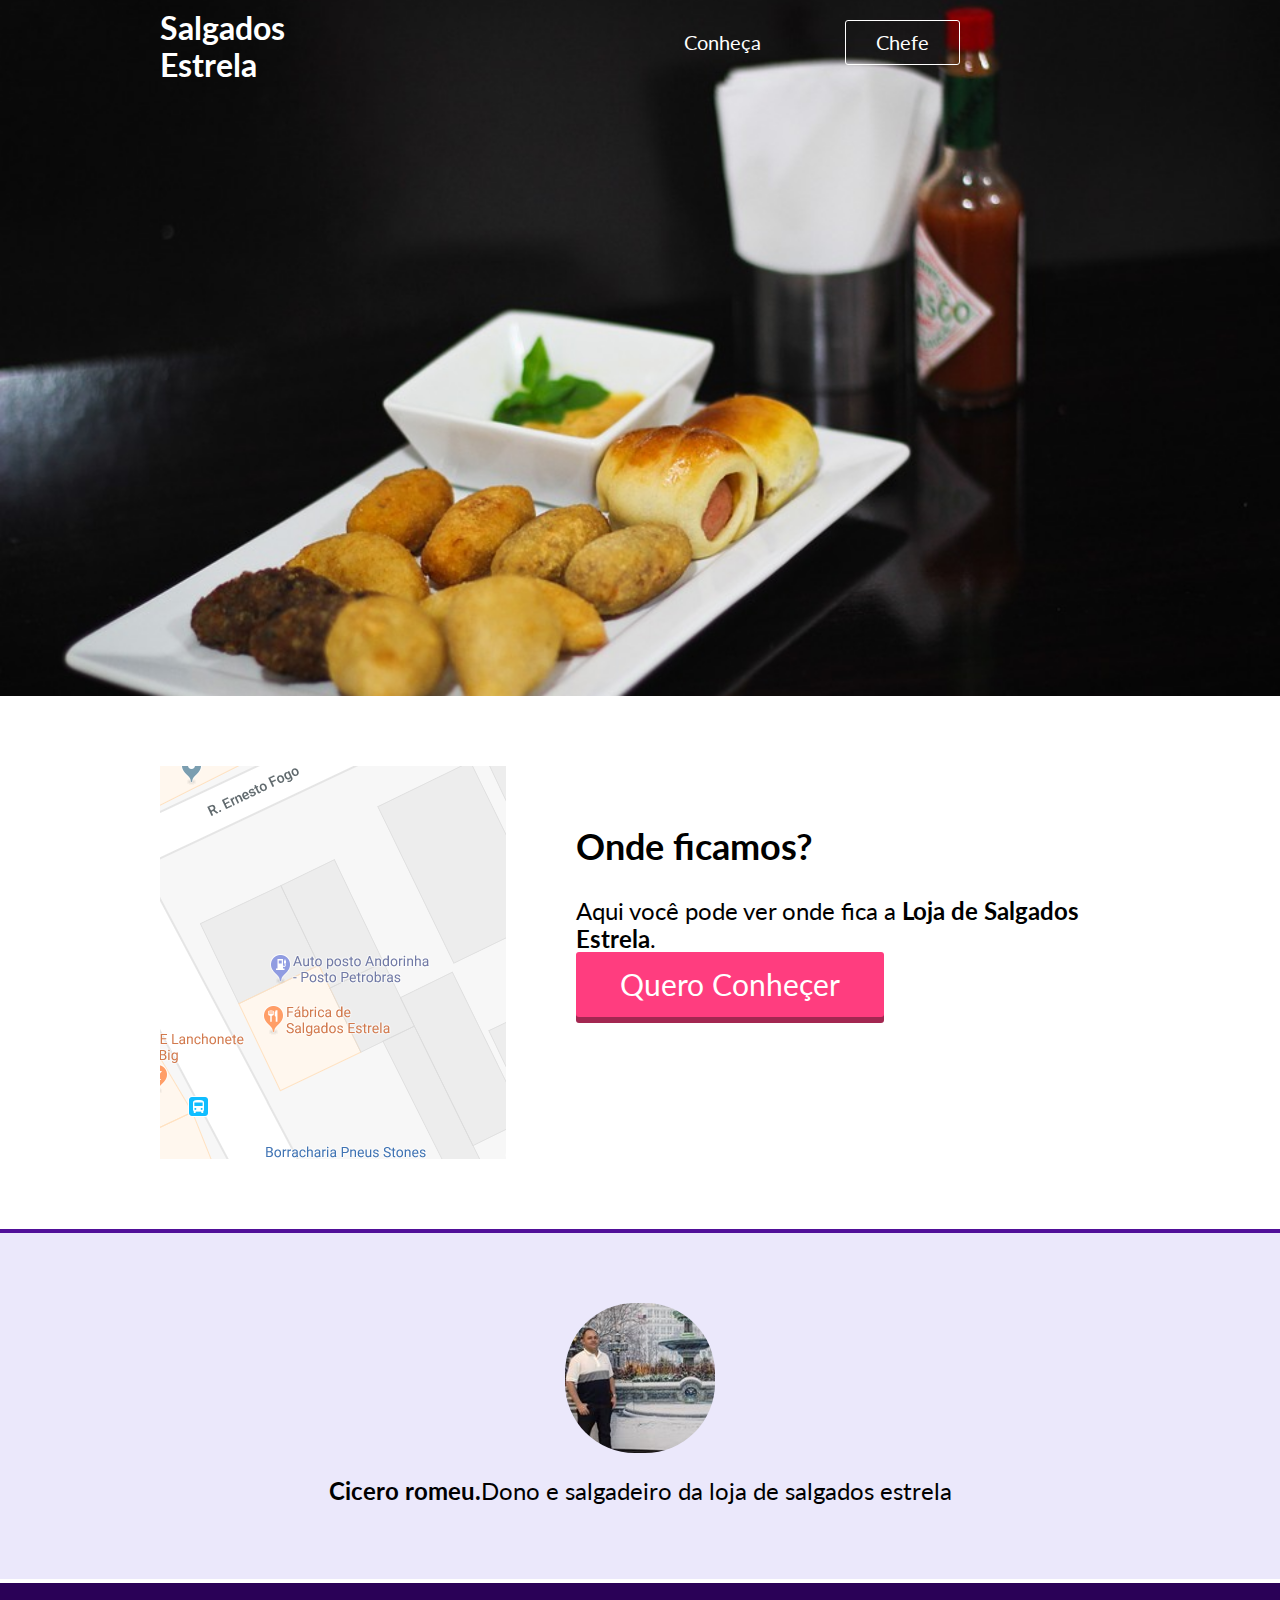
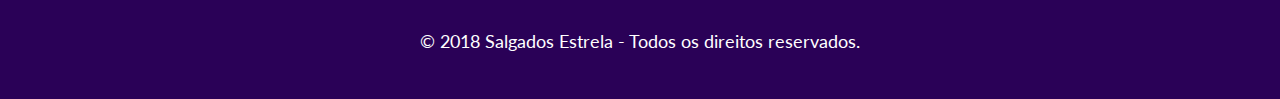
<file: index.html>
<!DOCTYPE html>
<html lang="pt-br">
<head>
    <meta charset="UTF-8">
    <link rel="shortcut icon" href="imagens/coxinha.png"> 
    <title>Salgados Estrela</title>
    <link rel="stylesheet" href="normalize.css"> 
    <link rel="stylesheet" href="estilo.css"> 
    <link href="https://fonts.googleapis.com/css?family=Lato:300,700" rel="stylesheet">
    
    <meta name="viewport" content="width:device-width, initial-scale=1"> 
    
</head>
<body>
   <header>
       <div class="container">  
       <h1>
 <a href="https://naanavelino.github.io/salgados/">Salgados Estrela</a>
       </h1>
   
   <nav>   
       <ul>
           <li><a href="#conheca">conheça</a></li>
           <li><a href="#depoimento">Chefe</a></li>
       </ul>
   </nav>
       </div> 
   </header>
    
   <section id="topo"> 
   <div id="container">  
   </div>
   </section>
   
   <section id="conheca">
       <div class="container"> 
       <img src="imagens/gps.png">
              
               <div class="texto"> 
               
       <h2>Onde ficamos?</h2>
       <p>Aqui você pode ver onde fica a <strong>Loja de Salgados Estrela</strong>.
       <a href="https://www.google.com.br/maps/place/F%C3%A1brica+de+Salgados+Estrela/@-23.5872526,-46.5325423,20z/data=!4m8!1m2!2m1!1sAv.+Sapopemba+solidonio+leite!3m4!1s0x94ce5d9e5aa401cf:0xc665383271be4d81!8m2!3d-23.5871913!4d-46.5324915" class="botao">Quero Conheçer</a> 
            
             </div>
       </div>
   </section>
   
   <section id="depoimento"> 
       <div class="container"> 
       <img src="imagens/cicero.jpg" onclick="window.location.href='https://www.facebook.com/cicero.romeu.14';">
       
       <p><strong><a href="https://www.facebook.com/cicero.romeu.14">Cicero romeu.</a></strong>Dono e salgadeiro da loja de salgados estrela</p> 
       </div>
   </section>
    
    <footer>
        <div class="container">
        <p>© 2018 Salgados Estrela - Todos os direitos reservados.</p> 
        </div>
    </footer>
    
</body>
</html>
</file>
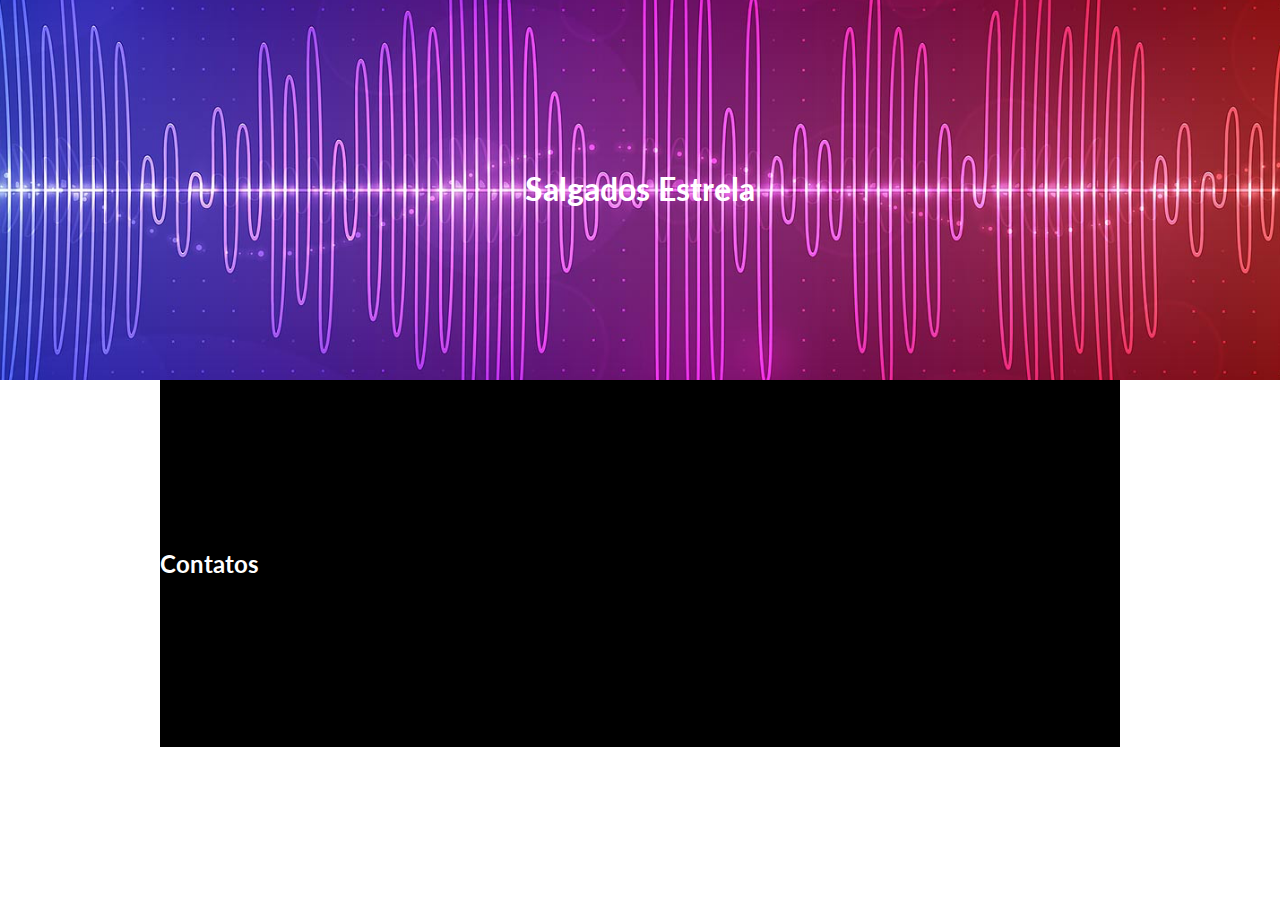
<file: contatos.html>
<!DOCTYPE html>
<html lang="en">
<head>
    <meta charset="UTF-8">
    <link rel="shortcut icon" href="imagens/coxinha.png"> 
    <title>Contatos</title>
    <link rel="stylesheet" href="normalize.css"> 
    <link rel="stylesheet" href="estilo.css"> 
    <link href="https://fonts.googleapis.com/css?family=Lato:300,700" rel="stylesheet">
    <style>
        .contatos {
            color: #FFF;
        }
        body {
            font-family: 'lato';
            text-align: center;
        }
        
        .container {
            padding-top: 150px;
            padding-bottom: 150px;
            background-color: #000;
            color: #FFF;
        }
    </style>
</head>
<body>
    <div class="contatos" style="padding-top: 150px;padding-bottom: 150px; background-image: url(imagens/fundo-convite.png); background-size:  cover; background-repeat: no-repeat;">
        <h1>Salgados Estrela</h1>
    </div>
    
    <div class="container">
        <h2>Contatos</h2>
    </div>
</body>
</html>
</file>
<file: estilo.css>
body {
    font-family: 'Lato', sans-serif;
    -webkit-font-smoothing: antialiased;
} 

.botao {
    background-color: #ff3d7f;
    display: block;
    padding-top: 15px;
    padding-bottom: 15px; 
    color: #fff;
    text-align: center;
    text-decoration: none;
    box-shadow: 0px 6px 0px 0px #a32751;
    font-size: 36px;
    border-radius: 3px;
}








.container {
    max-width: 960px;
    margin: 0 auto;
    display: flex;
    justify-content: space-between; 
}









header {
    margin-bottom: -90px;
}

header h1 {
    margin: 0;
    width: 177px;
    height: 76px;
    margin-top: 10px;
    color: #FFF;
}
header h1 a {
    text-decoration: none;
    color: #FFF;
}

header h1 span {
    visibility: hidden;
}

header nav li {
    list-style: none;
    display: inline-block; 
    margin-right: 80px; 
}

header nav li:last-child {
    border: 1px solid #FFF;
    border-radius: 3px;
    padding: 10px 30px 10px 30px;
}

header nav li a {
    color: #fff;
    text-decoration: none;
    font-size: 20px; 
    text-transform: capitalize; 
}

header nav ul {
    padding-right: 80px;
    margin: 0;
    margin-top: 20px;
}






section#topo {
    background-image: url(imagens/salgados.jpg); 
    background-repeat: no-repeat;
    height: 700px;  
    background-size: cover;  
} 






section#conheca {
    padding: 70px;
}   

section#conheca .texto {  
    padding: 70px; 
    padding-top: 30px;
    padding-right: 30px;
}

section#conheca .texto h2 {
    font-size: 36px; 
}

section#conheca .texto p { 
    font-size: 24px;
}  

section#conheca .texto a {
    width: 60%;
    font-size: 30px;
}








section#depoimento {
    background-color: #ebe8fb; 
    border-top: 4px solid #511099;
}

section#depoimento .container {
    flex-direction: column;
    align-items: center;
    padding: 70px;
    padding-bottom: 50px;
}

section#depoimento img {
    width: 150px;
    height: 150px;
}

section#depoimento p {
    font-size: 24px;
    width: 80%;
    text-align: center;
}
section#depoimento a {
    text-decoration: none;
    color: #000;
}
section#depoimento img {
    border-radius: 70px;
}
section#depoimento img:hover {
    cursor:pointer;
}








section#convite .container { 
    flex-direction: column;
    align-items: center; 
}

section#convite {
    padding-top: 150px;
    padding-bottom: 150px;
    background-image: url(imagens/fundo-convite.png); 
    background-size:  cover;
    background-repeat: no-repeat;
}

section#convite form {
    background-color: rgba(255, 255, 255, 0.9);
    padding: 10px;
    width: 70%;
}

section#convite button {
    background-image: url(imagens/email.png);
    background-color: transparent;
    background-repeat: no-repeat;
    border: none;
    width: 88px;
    height: 43px;
    margin-top: 15px;
    margin-right: 20px; 
    display: flex;
} 
section#convite span {
    visibility: hidden; 
}

section#convite input {
    padding: 30px;
    width: 75%;
    background-color: transparent;
    border: none;
} 







footer {
    background-color: #2a0157;
    color: #fff;
    padding-top: 30px;
    padding-bottom: 30px;
    margin-top: 4px; 
}

footer .container {
    flex-direction: column;
    align-items: center;
    font-size: 18px; 
}














@media (max-width: 600px) {
    header nav {
        display: none;
    }
    
    header h1 {
        margin-left: 20px;
    }
    
    section#conheca .container {
        flex-direction: column;
        align-items: center;
    }
    
    section#conheca .container .texto {
        padding: 10px;
    }
    
    section#conheca .container .texto a {
        width: 100%;
    }
    
    section#convite form {
        display: block;
        text-align: center;
        width: 80%;
    }
</file>
